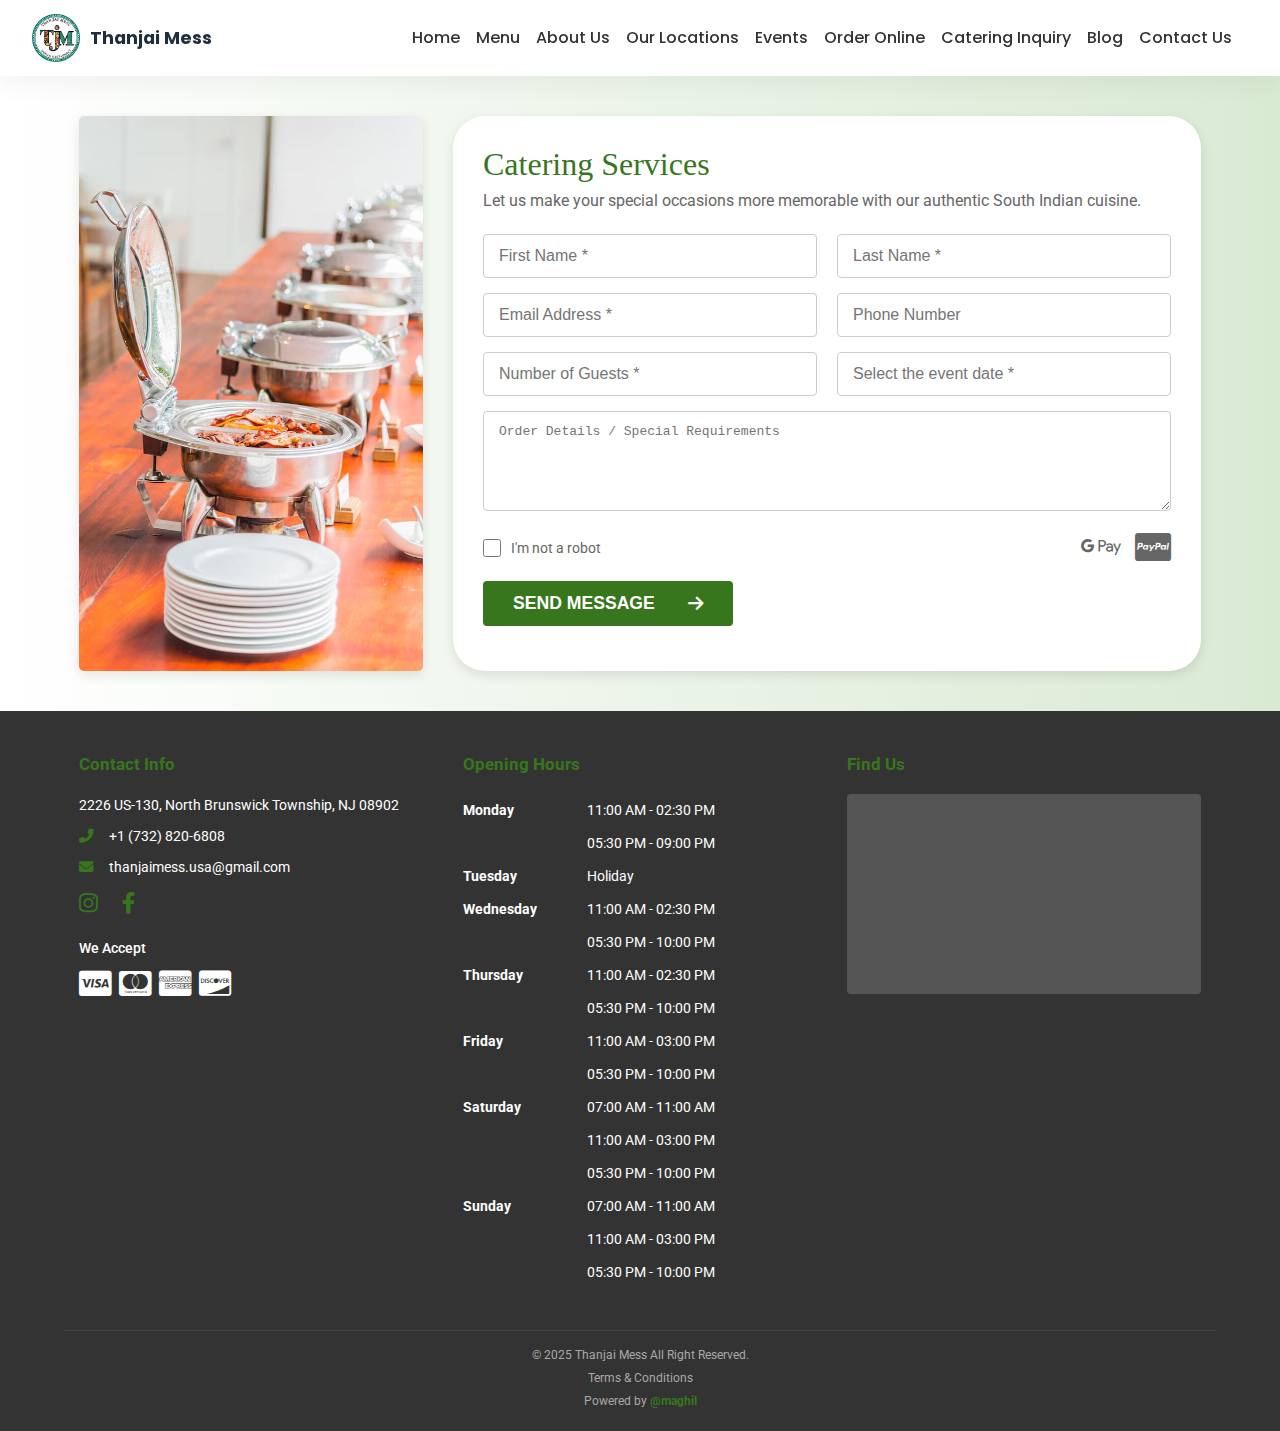
<file: catering.html>
<!DOCTYPE html>
<html lang="en">
<head>
    <meta charset="UTF-8">
    <meta name="viewport" content="width=device-width, initial-scale=1.0">
    <title>Thanjai Mess - Catering Inquiry</title>
    <link rel="stylesheet" href="assets/css/header.css">
    <link rel="stylesheet" href="assets/css/catering.css">
    <link rel="stylesheet" href="https://cdnjs.cloudflare.com/ajax/libs/font-awesome/6.0.0-beta3/css/all.min.css">
    <link href="https://fonts.googleapis.com/css2?family=Poppins:wght@300;400;500;600;700&family=Roboto:wght@300;400;500;700&display=swap" rel="stylesheet">
</head>
<body>

    <header class="topbar">
        <div class="brand">
          <img src="assets/images/new-logo.png" class="logo" alt="Thanjai Mess Logo">
          <span class="brand-name">Thanjai Mess</span>
        </div>
    
        <input type="checkbox" id="menu-toggle" aria-label="Toggle navigation">
        <label class="menu-button" for="menu-toggle" aria-hidden="true">
          <span></span>
          <span></span>
          <span></span>
        </label>
    
        <div class="nav-drawer">
          <nav class="nav">
            <a href="index.html">Home</a>
            <a href="menu.html">Menu</a>
            <a href="index.html#about">About Us</a>
            <a href="#locations">Our Locations</a>
            <a href="#events">Events</a>
            <a href="#order">Order Online</a>
            <a href="catering.html">Catering Inquiry</a>
            <a href="#blog">Blog</a>
            <a href="contact.html">Contact Us</a>
          </nav>
          <div class="nav-actions">
          </div>
        </div>
      </header>
    
    <section class="catering-section">
        <div class="container catering-grid">
            <div class="catering-image-container">
                <img src="assets/images/catering.jpg" alt="South Indian Buffet" class="catering-food-image">
            </div>
            <div class="catering-form-container">
                <div class="form-header">
                    <h2 class="font">Catering Services</h2>
                    <p>Let us make your special occasions more memorable with our authentic South Indian cuisine.</p>
                </div>
                <form class="catering-form">
                    <div class="form-row">
                        <input type="text" placeholder="First Name *" required>
                        <input type="text" placeholder="Last Name *" required>
                    </div>
                    <div class="form-row">
                        <input type="email" placeholder="Email Address *" required>
                        <input type="tel" placeholder="Phone Number" required>
                    </div>
                    <div class="form-row">
                        <input type="number" placeholder="Number of Guests *" required min="1">
                        <input type="text" placeholder="Select the event date *" onfocus="(this.type='date')" required>
                    </div>
                    <div class="form-row full-width">
                        <textarea placeholder="Order Details / Special Requirements"></textarea>
                    </div>

                    <div class="form-row full-width captcha-row">
                        <label class="captcha-label">
                            <input type="checkbox" required>
                            I'm not a robot
                        </label>
                        <div class="payment-icons">
                            <i class="fab fa-google-pay"></i>
                            <i class="fab fa-cc-paypal"></i>
                        </div>
                    </div>

                    <div class="form-row full-width">
                        <button type="submit" class="submit-button">SEND MESSAGE <i class="fas fa-arrow-right"></i></button>
                    </div>
                </form>
            </div>
        </div>
    </section>

    <footer class="main-footer">
        <div class="container footer-grid">

            <div class="footer-column contact-info">
                <h3>Contact Info</h3>
                <p>2226 US-130, North Brunswick Township, NJ 08902</p>
                <p><i class="fas fa-phone-alt"></i> +1 (732) 820-6808</p>
                <p><i class="fas fa-envelope"></i> thanjaimess.usa@gmail.com</p>
                <div class="social-links">
                    <a href="#"><i class="fab fa-instagram"></i></a>
                    <a href="#"><i class="fab fa-facebook-f"></i></a>
                </div>
                <h4>We Accept</h4>
                <div class="payment-methods">
                    <i class="fab fa-cc-visa"></i>
                    <i class="fab fa-cc-mastercard"></i>
                    <i class="fab fa-cc-amex"></i>
                    <i class="fab fa-cc-discover"></i>
                </div>
            </div>

            <div class="footer-column opening-hours">
                <h3>Opening Hours</h3>
                <table>
                    <tr><td>Monday</td><td>11:00 AM - 02:30 PM</td></tr>
                    <tr><td></td><td>05:30 PM - 09:00 PM</td></tr>
                    <tr><td>Tuesday</td><td>Holiday</td></tr>
                    <tr><td>Wednesday</td><td>11:00 AM - 02:30 PM</td></tr>
                    <tr><td></td><td>05:30 PM - 10:00 PM</td></tr>
                    <tr><td>Thursday</td><td>11:00 AM - 02:30 PM</td></tr>
                    <tr><td></td><td>05:30 PM - 10:00 PM</td></tr>
                    <tr><td>Friday</td><td>11:00 AM - 03:00 PM</td></tr>
                    <tr><td></td><td>05:30 PM - 10:00 PM</td></tr>
                    <tr><td>Saturday</td><td>07:00 AM - 11:00 AM</td></tr>
                    <tr><td></td><td>11:00 AM - 03:00 PM</td></tr>
                    <tr><td></td><td>05:30 PM - 10:00 PM</td></tr>
                    <tr><td>Sunday</td><td>07:00 AM - 11:00 AM</td></tr>
                    <tr><td></td><td>11:00 AM - 03:00 PM</td></tr>
                    <tr><td></td><td>05:30 PM - 10:00 PM</td></tr>
                </table>
            </div>

            <div class="footer-column find-us">
                <h3>Find Us</h3>
                <div class="map-placeholder">
                                    </div>
            </div>

        </div>

        <div class="copyright">
            <p>&copy; 2025 Thanjai Mess All Right Reserved.</p>
            <p><a href="#">Terms & Conditions</a></p>
            <p>Powered by <a href="#" class="powered-by">@maghil</a></p>
        </div>
    </footer>

</body>
</html>
</file>
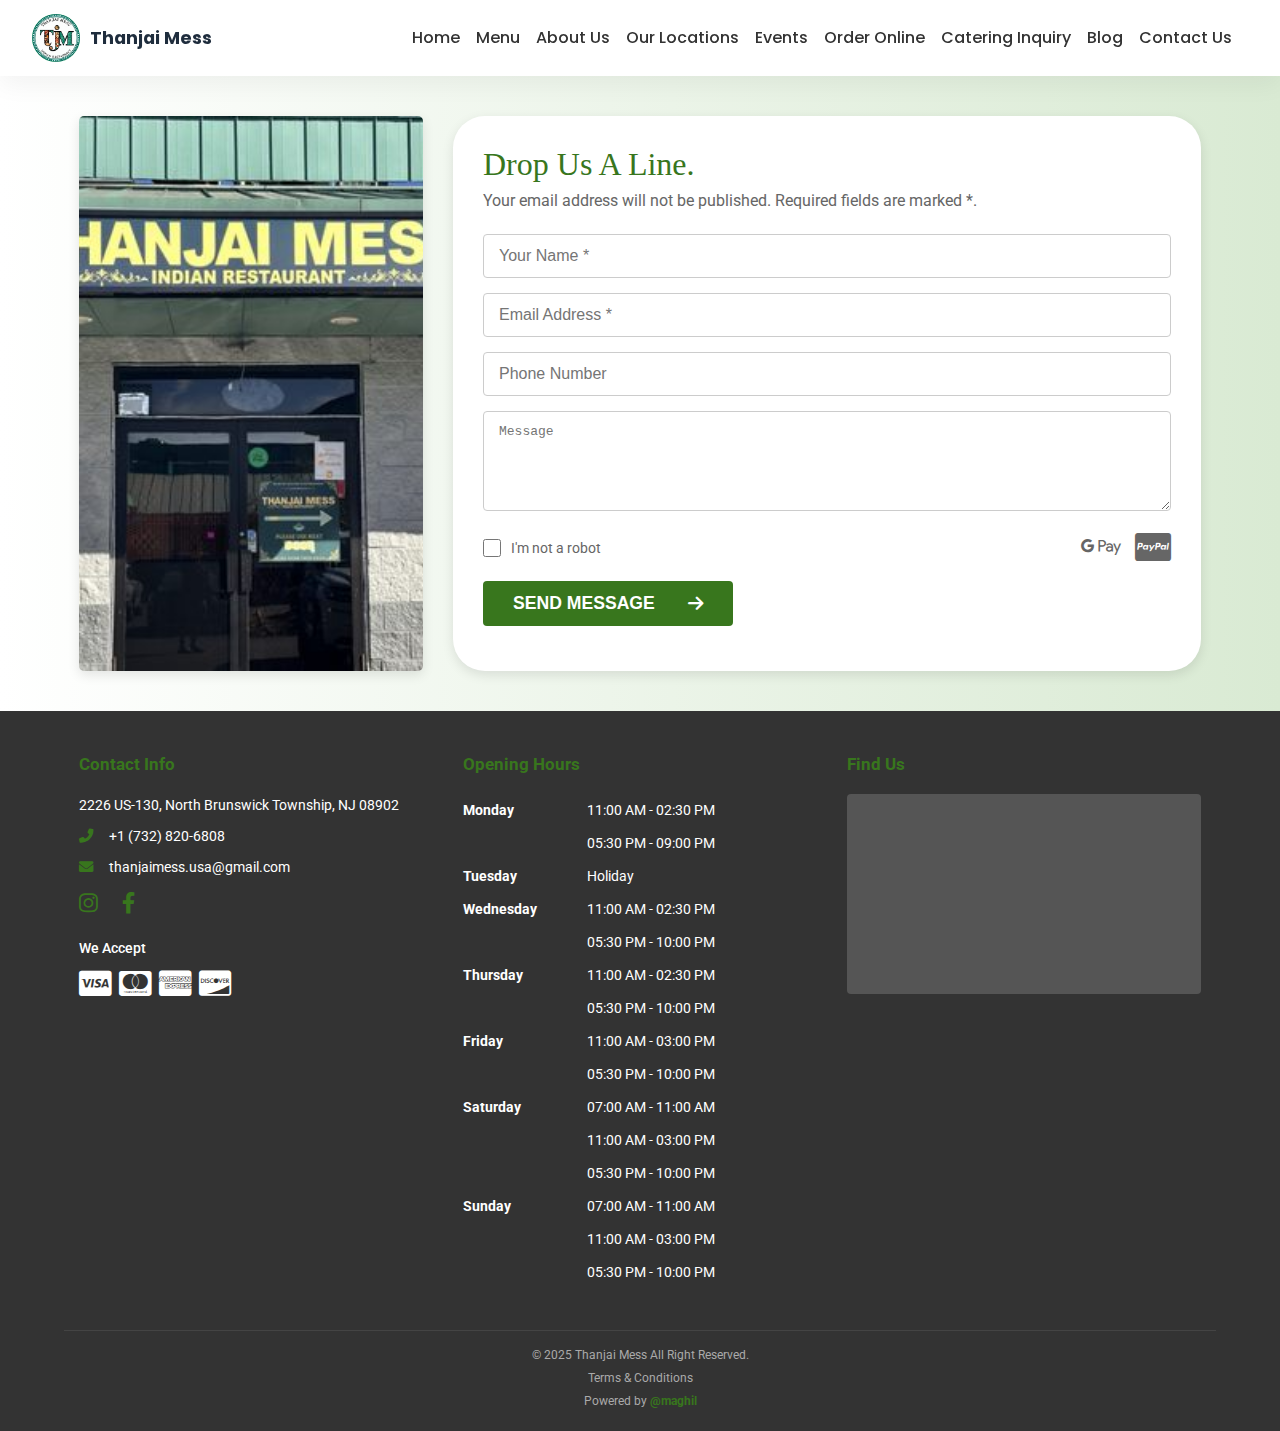
<file: contact.html>
<!DOCTYPE html>
<html lang="en">
<head>
    <meta charset="UTF-8">
    <meta name="viewport" content="width=device-width, initial-scale=1.0">
    <title>Thanjai Mess - Catering Inquiry</title>
    <link rel="stylesheet" href="assets/css/header.css">
    <link rel="stylesheet" href="assets/css/contact.css">
    <link rel="stylesheet" href="https://cdnjs.cloudflare.com/ajax/libs/font-awesome/6.0.0-beta3/css/all.min.css">
    <link href="https://fonts.googleapis.com/css2?family=Poppins:wght@300;400;500;600;700&family=Roboto:wght@300;400;500;700&display=swap" rel="stylesheet">
</head>
<body>

    <header class="topbar">
        <div class="brand">
          <img src="assets/images/new-logo.png" class="logo" alt="Thanjai Mess Logo">
          <span class="brand-name">Thanjai Mess</span>
        </div>
    
        <input type="checkbox" id="menu-toggle" aria-label="Toggle navigation">
        <label class="menu-button" for="menu-toggle" aria-hidden="true">
          <span></span>
          <span></span>
          <span></span>
        </label>
    
        <div class="nav-drawer">
          <nav class="nav">
            <a href="index.html">Home</a>
            <a href="menu.html">Menu</a>
            <a href="index.html#about">About Us</a>
            <a href="#locations">Our Locations</a>
            <a href="index.html#events">Events</a>
            <a href="index.html#order">Order Online</a>
            <a href="catering.html">Catering Inquiry</a>
            <a href="#blog">Blog</a>
            <a href="contact.html">Contact Us</a>
          </nav>
          <div class="nav-actions">
          </div>
        </div>
      </header>

    <section class="catering-section">
        <div class="container catering-grid">
            <div class="catering-image-container">
                <img src="assets/images/contact.jpg" alt="South Indian Buffet" class="catering-food-image">
            </div>
            <div class="catering-form-container round_box">
                <div class="form-header">
                    <h2 class="font">Drop Us A Line.</h2>
                    <p>Your email address will not be published. Required fields are marked *.</p>
                </div>
                <form class="catering-form">
                    <div class="form-row">
                        
                        <input type="text" placeholder="Your Name *" required>
                    </div>
                    <div class="form-row">
                        <input type="email" placeholder="Email Address *" required>
                        
                    </div>
                    <div class="form-row">
                        
                        <input type="tel" placeholder="Phone Number" required>
                        
                    </div>
                    <div class="form-row full-width">
                        <textarea placeholder="Message"></textarea>
                    </div>

                    <div class="form-row full-width captcha-row">
                        <label class="captcha-label">
                            <input type="checkbox" required>
                            I'm not a robot
                        </label>
                        <div class="payment-icons">
                            <i class="fab fa-google-pay"></i>
                            <i class="fab fa-cc-paypal"></i>
                        </div>
                    </div>

                    <div class="form-row full-width">
                        <button type="submit" class="submit-button">SEND MESSAGE <i class="fas fa-arrow-right"></i></button>
                    </div>
                </form>
            </div>
        </div>
    </section>

    <footer class="main-footer">
        <div class="container footer-grid">

            <div class="footer-column contact-info">
                <h3>Contact Info</h3>
                <p>2226 US-130, North Brunswick Township, NJ 08902</p>
                <p><i class="fas fa-phone-alt"></i> +1 (732) 820-6808</p>
                <p><i class="fas fa-envelope"></i> thanjaimess.usa@gmail.com</p>
                <div class="social-links">
                    <a href="#"><i class="fab fa-instagram"></i></a>
                    <a href="#"><i class="fab fa-facebook-f"></i></a>
                </div>
                <h4>We Accept</h4>
                <div class="payment-methods">
                    <i class="fab fa-cc-visa"></i>
                    <i class="fab fa-cc-mastercard"></i>
                    <i class="fab fa-cc-amex"></i>
                    <i class="fab fa-cc-discover"></i>
                </div>
            </div>

            <div class="footer-column opening-hours">
                <h3>Opening Hours</h3>
                <table>
                    <tr><td>Monday</td><td>11:00 AM - 02:30 PM</td></tr>
                    <tr><td></td><td>05:30 PM - 09:00 PM</td></tr>
                    <tr><td>Tuesday</td><td>Holiday</td></tr>
                    <tr><td>Wednesday</td><td>11:00 AM - 02:30 PM</td></tr>
                    <tr><td></td><td>05:30 PM - 10:00 PM</td></tr>
                    <tr><td>Thursday</td><td>11:00 AM - 02:30 PM</td></tr>
                    <tr><td></td><td>05:30 PM - 10:00 PM</td></tr>
                    <tr><td>Friday</td><td>11:00 AM - 03:00 PM</td></tr>
                    <tr><td></td><td>05:30 PM - 10:00 PM</td></tr>
                    <tr><td>Saturday</td><td>07:00 AM - 11:00 AM</td></tr>
                    <tr><td></td><td>11:00 AM - 03:00 PM</td></tr>
                    <tr><td></td><td>05:30 PM - 10:00 PM</td></tr>
                    <tr><td>Sunday</td><td>07:00 AM - 11:00 AM</td></tr>
                    <tr><td></td><td>11:00 AM - 03:00 PM</td></tr>
                    <tr><td></td><td>05:30 PM - 10:00 PM</td></tr>
                </table>
            </div>

            <div class="footer-column find-us">
                <h3>Find Us</h3>
                <div class="map-placeholder">
                                    </div>
            </div>

        </div>

        <div class="copyright">
            <p>&copy; 2025 Thanjai Mess All Right Reserved.</p>
            <p><a href="#">Terms & Conditions</a></p>
            <p>Powered by <a href="#" class="powered-by">@maghil</a></p>
        </div>
    </footer>

</body>
</html>
</file>
<file: assets/css/header.css>
:root {
  --green: #2aa76d;
  --text: #1f2d3d;
  --muted: #5a6a7a;
  --shadow: 0 18px 40px rgba(0, 0, 0, 0.08);
}

.topbar {
  font-family: 'Poppins', system-ui, -apple-system, sans-serif;
  position: sticky;
  top: 0;
  z-index: 20;
  display: flex;
  align-items: center;
  justify-content: space-between;
  padding: 14px 32px;
  background: rgba(255, 255, 255, 0.95);
  backdrop-filter: blur(8px);
  box-shadow: 0 8px 24px rgba(0, 0, 0, 0.05);
}

.brand {
  display: flex;
  align-items: center;
  gap: 10px;
}

.brand-name {
  font-weight: 700;
  color: var(--text);
  font-size: 1.1rem;
}

.logo {
  width: 48px;
  height: 48px;
  border-radius: 50%;
  background: var(--green);
  color: #fff;
  display: grid;
  place-items: center;
  font-weight: 700;
  letter-spacing: 1px;
}

.nav-drawer {
  display: flex;
  align-items: center;
  gap: 16px;
}

.nav {
  display: flex;
  gap: 16px;
  flex-wrap: wrap;
  justify-content: center;
  font-weight: 500;
  color: var(--muted);
}

.nav a {
  transition: color 0.3s ease;
  position: relative;
}

.nav a:hover {
  color: var(--green);
}

.nav a.active {
  color: var(--green);
  font-weight: 600;
}

.nav-actions {
  display: flex;
}

#menu-toggle {
  display: none;
}

.menu-button {
  display: none;
  width: 42px;
  height: 42px;
  border-radius: 10px;
  background: #ffffff;
  border: 1px solid #e4e8ed;
  align-items: center;
  justify-content: center;
  gap: 5px;
  flex-direction: column;
  cursor: pointer;
  box-shadow: var(--shadow);
}

.menu-button span {
  display: block;
  width: 22px;
  height: 2px;
  background: var(--text);
  border-radius: 2px;
}

@media (max-width: 900px) {
  .topbar {
    padding: 14px 20px;
  }

  .menu-button {
    display: flex;
  }

  .nav-drawer {
    position: absolute;
    top: 100%;
    left: 0;
    right: 0;
    flex-direction: column;
    align-items: flex-start;
    gap: 14px;
    background: #ffffff;
    padding: 0 24px;
    max-height: 0;
    overflow: hidden;
    opacity: 0;
    pointer-events: none;
    box-shadow: 0 12px 30px rgba(0, 0, 0, 0.08);
    transition: max-height 0.25s ease, opacity 0.2s ease, padding 0.2s ease;
  }

  #menu-toggle:checked ~ .nav-drawer {
    max-height: 500px;
    padding: 16px 24px 20px;
    opacity: 1;
    pointer-events: auto;
  }

  .nav {
    width: 100%;
    flex-direction: column;
    align-items: flex-start;
    gap: 12px;
  }

  .nav-actions {
    width: 100%;
    justify-content: flex-start;
  }
}

@media (max-width: 640px) {
  .topbar {
    padding: 12px 16px;
  }

  .brand-name {
    font-size: 1rem;
  }

  .logo {
    width: 42px;
    height: 42px;
  }
}
</file>
<file: assets/css/catering.css>
/*
  CSS Styles for Thanjai Mess Catering Inquiry Page
  - General Setup
  - Header & Navigation
  - Catering Form Section (Responsive Flex/Grid)
  - Footer (Responsive Grid)
*/

/* --- 0. General Setup --- */
:root {
    /* Define color variables for easy theme changes */
    --primary-green: #38761d; /* Dark Green from logo/active elements */
    --light-green: #d9ead3;  /* Very light background gradient green */
    --text-color: #333;
    --light-text: #666;
    --border-color: #ccc;
    --active-bg: #e6f7e0; /* Background for active nav item */
}

* {
    box-sizing: border-box;
    margin: 0;
    padding: 0;
}

body {
    font-family: 'Roboto', sans-serif;
    color: var(--text-color);
    line-height: 1.6;
    background-color: #f7f7f7;
}

.container {
    width: 90%;
    max-width: 1200px;
    margin: 0 auto;
    padding: 0 15px;
}

a {
    text-decoration: none;
    color: var(--text-color);
}

/* --- 2. Catering Form Section --- */
.catering-section {
    padding: 40px 0;
    background: linear-gradient(to right, #ffffff, var(--light-green));
}

.catering-grid {
    display: flex;
    gap: 30px;
    align-items: stretch;
}

.catering-image-container {
    flex: 1;
    min-width: 300px;
    background-color: #fff;
    box-shadow: 0 4px 12px rgba(0, 0, 0, 0.1);
    border-radius: 5px;
    overflow: hidden;
}

.catering-food-image {
    width: 100%;
    height: 100%;
    object-fit: cover;
    display: block;
}

.font {
    font: 40px Righteous, cursive;
}

.catering-form-container {
    flex: 2;
    padding: 30px;
    background-color: #fff;
    border-radius: 2rem;
    box-shadow: 0 4px 12px rgba(0, 0, 0, 0.1);
}

.form-header h2 {
    color: var(--primary-green);
    font-size: 2em;
    margin-bottom: 5px;
}

.form-header p {
    color: var(--light-text);
    margin-bottom: 20px;
}

.catering-form .form-row {
    display: flex;
    gap: 20px;
    margin-bottom: 15px;
}

.catering-form input[type="text"],
.catering-form input[type="email"],
.catering-form input[type="tel"],
.catering-form input[type="number"],
.catering-form input[type="date"],
.catering-form textarea {
    flex: 1;
    padding: 12px 15px;
    border: 1px solid var(--border-color);
    border-radius: 4px;
    font-size: 1em;
    color: var(--text-color);
    transition: border-color 0.3s;
}

.catering-form textarea {
    min-height: 100px;
    resize: vertical;
}

.catering-form input:focus,
.catering-form textarea:focus {
    border-color: var(--primary-green);
    outline: none;
}

.catering-form .full-width {
    flex-direction: row;
}

.captcha-row {
    display: flex;
    justify-content: space-between;
    align-items: center;
    margin-top: 20px;
    margin-bottom: 25px;
}

.captcha-label {
    display: flex;
    align-items: center;
    font-size: 0.9em;
    color: var(--light-text);
}

.captcha-label input[type="checkbox"] {
    margin-right: 10px;
    width: 18px;
    height: 18px;
}

.payment-icons i {
    font-size: 2em;
    color: var(--light-text);
    margin-left: 10px;
}

.submit-button {
    background-color: var(--primary-green);
    color: #fff;
    border: none;
    padding: 12px 30px;
    border-radius: 4px;
    cursor: pointer;
    font-size: 1.1em;
    font-weight: bold;
    transition: background-color 0.3s, transform 0.2s;
    width: 250px;
    display: flex;
    justify-content: space-between;
    align-items: center;
}

.submit-button:hover {
    background-color: #2e5f17;
    transform: translateY(-2px);
}

/* --- 3. Footer Section --- */
.main-footer {
    background-color: #333;
    color: #fff;
    padding-top: 40px;
    font-size: 0.9em;
}

.footer-grid {
    display: grid;
    grid-template-columns: repeat(3, 1fr);
    gap: 30px;
    padding-bottom: 40px;
    border-bottom: 1px solid #444;
}

.footer-column h3 {
    color: var(--primary-green);
    margin-bottom: 15px;
    font-size: 1.2em;
}

.contact-info p {
    margin-bottom: 8px;
    display: flex;
    align-items: center;
}

.contact-info i {
    margin-right: 10px;
    color: var(--primary-green);
    min-width: 20px;
}

.social-links a {
    color: #fff;
    font-size: 1.5em;
    margin-right: 10px;
    transition: color 0.3s;
}

.social-links a:hover {
    color: var(--primary-green);
}

.contact-info h4 {
    margin-top: 15px;
    margin-bottom: 10px;
    color: #fff;
    font-weight: 500;
}

.payment-methods i {
    font-size: 2em;
    margin-right: 5px;
    color: #fff;
}

.opening-hours table {
    width: 100%;
    border-collapse: collapse;
}

.opening-hours td {
    padding: 5px 0;
    vertical-align: top;
}

.opening-hours td:first-child {
    font-weight: bold;
    width: 35%;
}

.map-placeholder {
    background-color: #555;
    height: 200px;
    border-radius: 4px;
    overflow: hidden;
    display: flex;
    justify-content: center;
    align-items: center;
    color: #ccc;
    font-style: italic;
}

.copyright {
    text-align: center;
    padding: 15px 0;
    color: #aaa;
    font-size: 0.8em;
}

.copyright p {
    margin-bottom: 5px;
}

.copyright a {
    color: #aaa;
    transition: color 0.3s;
}

.copyright a:hover {
    color: var(--primary-green);
}

.powered-by {
    font-weight: bold;
    color: var(--primary-green) !important;
}

/* --- 4. Responsiveness --- */

/* Mobile Devices (up to 768px) */
@media (max-width: 768px) {
    /* Catering Section */
    .catering-section {
        padding: 20px 0;
    }

    .container {
        width: 95%;
        padding: 0 10px;
    }

    .catering-grid {
        flex-direction: column;
        gap: 20px;
    }

    .catering-image-container {
        min-width: 100%;
        height: 200px;
    }

    .catering-form-container {
        padding: 20px;
        border-radius: 1rem;
    }

    .form-header h2 {
        font-size: 1.5em;
    }

    .font {
        font-size: 28px !important;
    }

    .form-header p {
        font-size: 0.9em;
    }

    .catering-form .form-row {
        flex-direction: column;
        gap: 15px;
    }

    .catering-form input[type="text"],
    .catering-form input[type="email"],
    .catering-form input[type="tel"],
    .catering-form input[type="number"],
    .catering-form input[type="date"],
    .catering-form textarea {
        font-size: 16px; /* Prevents zoom on iOS */
        padding: 12px;
    }

    .captcha-row {
        flex-direction: column;
        align-items: flex-start;
        gap: 15px;
    }

    .payment-icons {
        display: flex;
        gap: 10px;
    }

    .payment-icons i {
        margin-left: 0;
    }

    .submit-button {
        width: 100%;
        justify-content: center;
        padding: 15px;
        font-size: 1em;
    }

    .submit-button i {
        margin-left: 10px;
    }

    /* Footer */
    .main-footer {
        padding-top: 30px;
        font-size: 0.85em;
    }

    .footer-grid {
        grid-template-columns: 1fr;
        gap: 30px;
        text-align: left;
    }

    .footer-column {
        padding: 0 10px;
    }

    .footer-column h3 {
        font-size: 1.1em;
        margin-bottom: 12px;
    }

    .contact-info p {
        justify-content: flex-start;
        font-size: 0.9em;
    }

    .social-links {
        margin: 15px 0;
    }

    .social-links a {
        font-size: 1.3em;
        margin-right: 15px;
    }

    .payment-methods i {
        font-size: 1.5em;
        margin-right: 8px;
    }

    .opening-hours table {
        font-size: 0.9em;
    }

    .opening-hours td {
        padding: 3px 0;
    }

    .map-placeholder {
        height: 180px;
    }

    .copyright {
        font-size: 0.75em;
        padding: 15px 10px;
    }
}

/* Small Mobile Devices (up to 480px) */
@media (max-width: 480px) {
    .catering-image-container {
        height: 180px;
    }

    .catering-form-container {
        padding: 15px;
    }

    .form-header h2 {
        font-size: 1.3em;
    }

    .font {
        font-size: 24px !important;
    }

    .form-header p {
        font-size: 0.85em;
    }

    .catering-form input[type="text"],
    .catering-form input[type="email"],
    .catering-form input[type="tel"],
    .catering-form input[type="number"],
    .catering-form input[type="date"],
    .catering-form textarea {
        padding: 10px;
    }

    .captcha-label {
        font-size: 0.85em;
    }

    .payment-icons i {
        font-size: 1.5em;
    }

    .submit-button {
        padding: 12px;
        font-size: 0.95em;
    }

    .footer-grid {
        gap: 25px;
    }

    .opening-hours table {
        font-size: 0.85em;
    }

    .map-placeholder {
        height: 150px;
    }
}

/* Medium Devices (Tablets: 769px - 1024px) */
@media (min-width: 769px) and (max-width: 1024px) {
    .catering-grid {
        flex-direction: column;
    }

    .catering-image-container {
        height: 300px;
        min-width: 100%;
    }

    .footer-grid {
        grid-template-columns: repeat(2, 1fr);
    }

    .find-us {
        grid-column: span 2;
    }
}

/* Large Desktop (1400px+) */
@media (min-width: 1400px) {
    .container {
        max-width: 1400px;
    }
}
</file>
<file: assets/css/contact.css>
/*
  CSS Styles for Thanjai Mess Catering Inquiry Page
  - General Setup
  - Header & Navigation
  - Catering Form Section (Responsive Flex/Grid)
  - Footer (Responsive Grid)
*/

/* --- 0. General Setup --- */
:root {
    /* Define color variables for easy theme changes */
    --primary-green: #38761d; /* Dark Green from logo/active elements */
    --light-green: #d9ead3;  /* Very light background gradient green */
    --text-color: #333;
    --light-text: #666;
    --border-color: #ccc;
    --active-bg: #e6f7e0; /* Background for active nav item */
}

* {
    box-sizing: border-box;
    margin: 0;
    padding: 0;
}

body {
    font-family: 'Roboto', sans-serif;
    color: var(--text-color);
    line-height: 1.6;
    background-color: #f7f7f7;
}

.container {
    width: 90%;
    max-width: 1200px;
    margin: 0 auto;
    padding: 0 15px;
}

a {
    text-decoration: none;
    color: var(--text-color);
}

/* --- 2. Catering Form Section --- */
.catering-section {
    padding: 40px 0;
    /* Simulate the background gradient effect */
    background: linear-gradient(to right, #ffffff, var(--light-green));
}

.catering-grid {
    display: flex;
    gap: 30px;
    align-items: stretch; /* Ensures columns stretch to full height */
}

.catering-image-container {
    flex: 1; /* Takes up space */
    min-width: 300px; /* Minimum size for the image column */
    background-color: #fff; /* White background behind image */
    box-shadow: 0 4px 12px rgba(0, 0, 0, 0.1);
    border-radius: 5px;
    overflow: hidden;
}

.catering-food-image {
    width: 100%;
    height: 100%;
    object-fit: cover; /* Important for fitting the image nicely */
    display: block;
}

.catering-form-container {
    flex: 2; /* Takes up more space than the image */
    padding: 30px;
    background-color: #fff;
    border-radius: 2rem;
    box-shadow: 0 4px 12px rgba(0, 0, 0, 0.1);
}

.form-header h2 {
    color: var(--primary-green);
    font-size: 2em;
    margin-bottom: 5px;
}

.form-header p {
    color: var(--light-text);
    margin-bottom: 20px;
}

.catering-form .form-row {
    display: flex;
    gap: 20px;
    margin-bottom: 15px;
}

.catering-form input[type="text"],
.catering-form input[type="email"],
.catering-form input[type="tel"],
.catering-form input[type="number"],
.catering-form input[type="date"],
.catering-form textarea {
    flex: 1;
    padding: 12px 15px;
    border: 1px solid var(--border-color);
    border-radius: 4px;
    font-size: 1em;
    color: var(--text-color);
    transition: border-color 0.3s;
}

.catering-form textarea {
    min-height: 100px;
    resize: vertical;
}

.catering-form input:focus,
.catering-form textarea:focus {
    border-color: var(--primary-green);
    outline: none;
}

.catering-form .full-width {
    flex-direction: row; /* Ensure row alignment for full-width inputs */
}

/* Captcha and Submit Button */
.captcha-row {
    display: flex;
    justify-content: space-between;
    align-items: center;
    margin-top: 20px;
    margin-bottom: 25px;
}

.captcha-label {
    display: flex;
    align-items: center;
    font-size: 0.9em;
    color: var(--light-text);
}

.captcha-label input[type="checkbox"] {
    margin-right: 10px;
    width: 18px;
    height: 18px;
}

.payment-icons i {
    font-size: 2em;
    color: var(--light-text);
    margin-left: 10px;
}

.submit-button {
    background-color: var(--primary-green);
    color: #fff;
    border: none;
    padding: 12px 30px;
    border-radius: 4px;
    cursor: pointer;
    font-size: 1.1em;
    font-weight: bold;
    transition: background-color 0.3s, transform 0.2s;
    width: 250px; /* Matching the approximate width in the image */
    display: flex;
    justify-content: space-between;
    align-items: center;
}

.submit-button:hover {
    background-color: #2e5f17; /* Darker green on hover */
    transform: translateY(-2px);
}

/* --- 3. Footer Section --- */
.main-footer {
    background-color: #333;
    color: #fff;
    padding-top: 40px;
    font-size: 0.9em;
}

.footer-grid {
    display: grid;
    grid-template-columns: repeat(3, 1fr); /* Three equal columns on desktop */
    gap: 30px;
    padding-bottom: 40px;
    border-bottom: 1px solid #444;
}

.footer-column h3 {
    color: var(--primary-green);
    margin-bottom: 15px;
    font-size: 1.2em;
}

.contact-info p {
    margin-bottom: 8px;
    display: flex;
    align-items: center;
}

.contact-info i {
    margin-right: 10px;
    color: var(--primary-green);
    min-width: 20px;
}

.social-links a {
    color: #fff;
    font-size: 1.5em;
    margin-right: 10px;
    transition: color 0.3s;
}

.social-links a:hover {
    color: var(--primary-green);
}

.contact-info h4 {
    margin-top: 15px;
    margin-bottom: 10px;
    color: #fff;
    font-weight: 500;
}

.payment-methods i {
    font-size: 2em;
    margin-right: 5px;
    color: #fff; /* White icons */
}

/* Opening Hours Table */
.opening-hours table {
    width: 100%;
    border-collapse: collapse;
}

.opening-hours td {
    padding: 5px 0;
    vertical-align: top;
}

.opening-hours td:first-child {
    font-weight: bold;
    width: 35%;
}

/* Map Placeholder */
.map-placeholder {
    background-color: #555; /* Dark background for map area */
    height: 200px;
    border-radius: 4px;
    overflow: hidden;
    display: flex;
    justify-content: center;
    align-items: center;
    color: #ccc;
    font-style: italic;
}


/* Copyright Section */
.copyright {
    text-align: center;
    padding: 15px 0;
    color: #aaa;
    font-size: 0.8em;
}

.copyright p {
    margin-bottom: 5px;
}

.copyright a {
    color: #aaa;
    transition: color 0.3s;
}

.copyright a:hover {
    color: var(--primary-green);
}

.powered-by {
    font-weight: bold;
    color: var(--primary-green) !important;
}


/* --- 4. Responsiveness (Mobile First Adjustments) --- */

/* Small Devices (Mobile Phones) */
@media (max-width: 768px) {
    /* Catering Section */
    .catering-grid {
        flex-direction: column;
    }

    .catering-image-container {
        height: 250px; /* Fixed height for image on mobile */
    }

    .catering-form .form-row {
        flex-direction: column;
        gap: 10px;
    }

    .submit-button {
        width: 100%;
        justify-content: center;
        padding: 15px;
    }
    
    .submit-button i {
        margin-left: 10px;
    }

    .captcha-row {
        flex-direction: column;
        align-items: flex-start;
        gap: 10px;
    }
    
    /* Footer */
    .footer-grid {
        grid-template-columns: 1fr; /* Single column on mobile */
        text-align: center;
    }

    .footer-column {
        margin-bottom: 20px;
    }

    .contact-info p {
        justify-content: center;
    }
    .round_box{
        border-radius: 5rem;
    }

    .social-links {
        margin: 10px 0 20px 0;
    }
    
    .map-placeholder {
        height: 150px;
    }
}

/* Medium Devices (Tablets) */
@media (min-width: 769px) and (max-width: 1024px) {
    /* Catering Grid adjustment for better tablet view */
    .catering-grid {
        flex-direction: column; /* Stack vertically for more screen space for inputs */
    }
    
    .catering-image-container {
        height: 300px;
    }

    /* Footer adjustment for tablets */
    .footer-grid {
        grid-template-columns: repeat(2, 1fr); /* Two columns on tablets */
    }

    .find-us {
        grid-column: span 2; /* Map takes up both columns on the last row */
    }
}

.font{
    font : 40px Righteous, cursive ;
}
</file>
